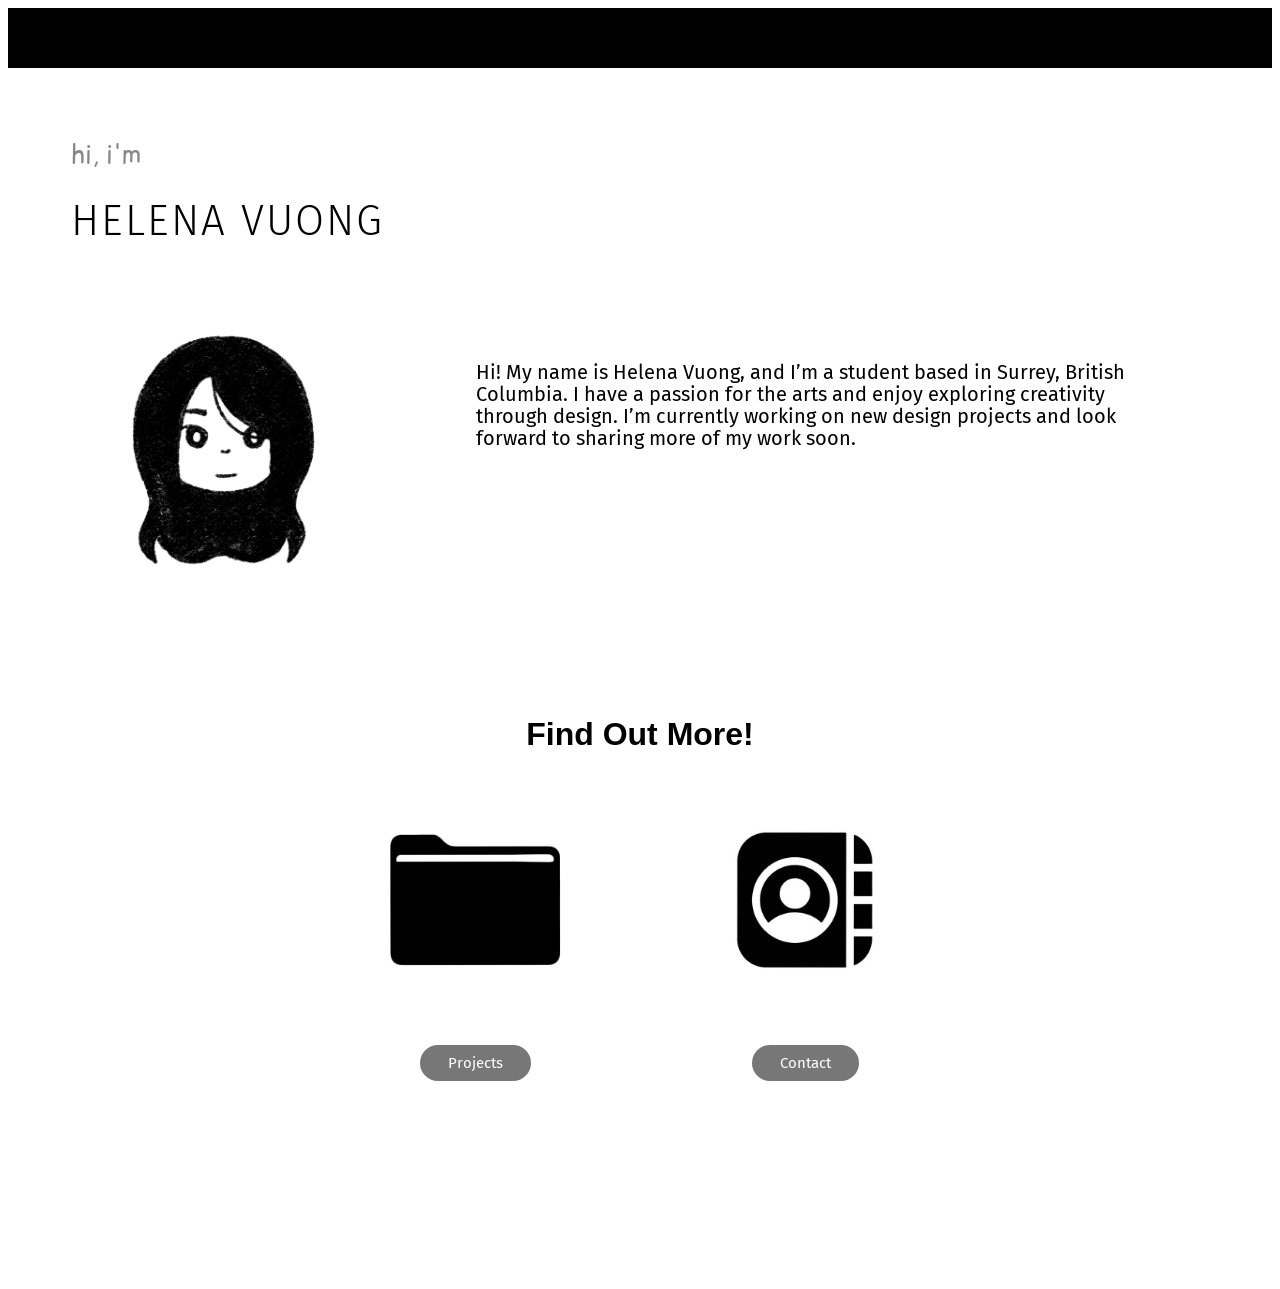
<file: index.html>
<!DOCTYPE html>
<html lang="en">
<head>
    <meta charset="UTF-8">
    <meta name="viewport" content="width=device-width, initial-scale=1.0">
    <title>ABOUTHV</title>
    <link rel="stylesheet" href="aboutme.css">
    <link href="https://fonts.googleapis.com/css2?family=Fira+Sans:ital,wght@0,100;0,200;0,300;0,400;0,500;0,600;0,700;0,800;0,900;1,100;1,200;1,300;1,400;1,500;1,600;1,700;1,800;1,900&display=swap" rel="stylesheet">
    <link href="https://fonts.googleapis.com/css2?family=Capriola&family=Comic+Relief:wght@400;700&family=Nunito+Sans:ital,opsz,wght@0,6..12,200..1000;1,6..12,200..1000&family=Sansita:ital,wght@0,400;0,700;0,800;0,900;1,400;1,700;1,800;1,900&display=swap" rel="stylesheet">
</head>
</html>
<body>
    <div id="container">
    </div>

    <header>
        <h1 id="intro">hi, i'm</h1>
        <h1 id="name">HELENA VUONG</h1>
    </header>

<div class="aboutme">
<img src="self.JPG" alt="" class="item">

<p>Hi! My name is Helena Vuong, and I’m a student based in Surrey, British Columbia. 
I have a passion for the arts and enjoy exploring creativity through design. 
I’m currently working on new design projects and look forward to sharing more of my work soon.</p>
</div>

<h1 id="more">Find Out More!</h1>

<main class="column">

        <div class="item">
            <img src="project.jpg" alt="Projects">
            <a href="projects.html">
                <button>Projects</button>
            </a>
        </div>

        <div class="item">
            <img src="contact.jpg" alt="Contact">
            <a href="contact.html">
                <button>Contact</button>
            </a>
        </div>

    </main>


</body>
</file>
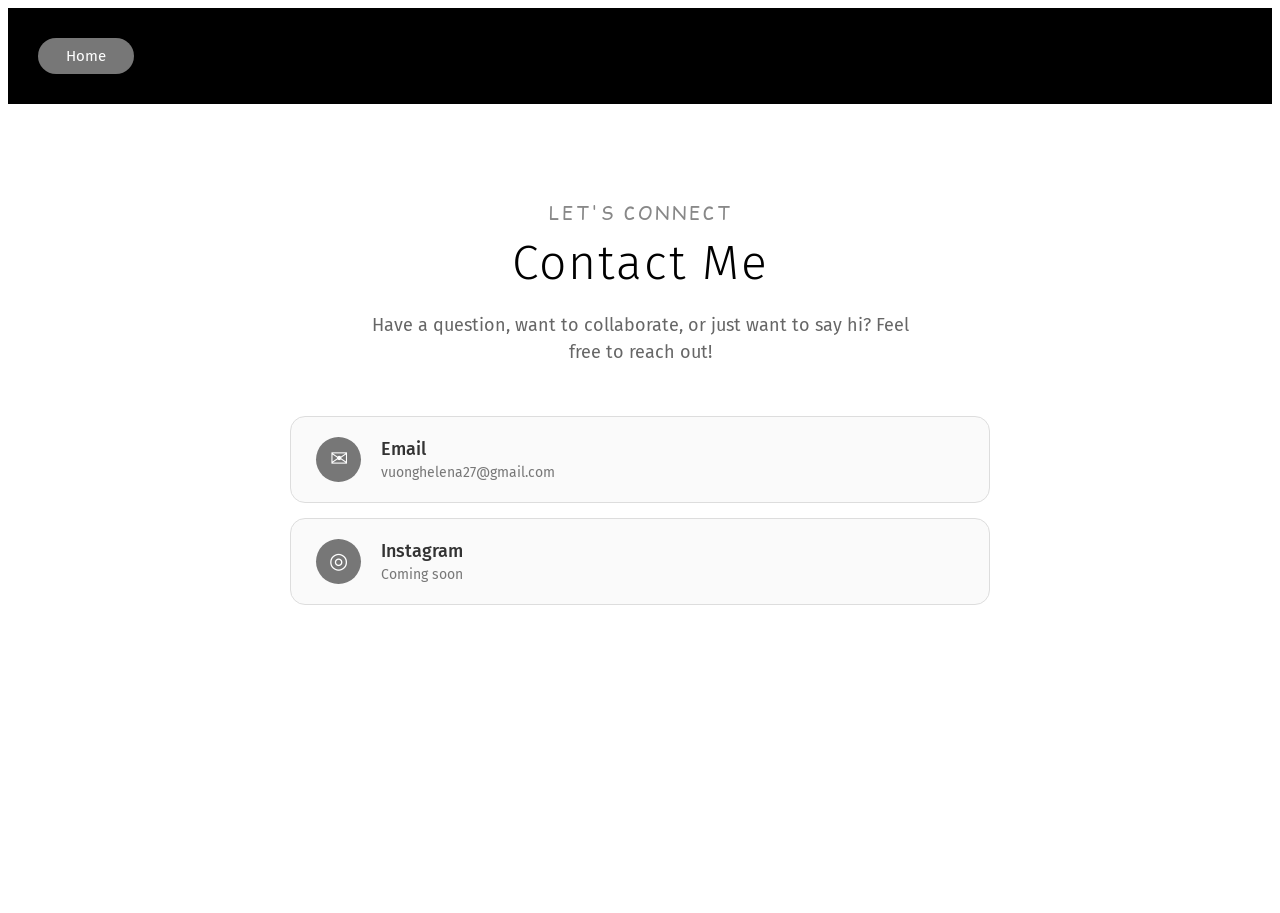
<file: contact.html>
<!DOCTYPE html>
<html lang="en">
<head>
    <meta charset="UTF-8">
    <meta name="viewport" content="width=device-width, initial-scale=1.0">
    <title>CONTACT HV</title>
    <link rel="stylesheet" href="aboutme.css">

    <link href="https://fonts.googleapis.com/css2?family=Fira+Sans:wght@300;400;500;600&display=swap" rel="stylesheet">
    <link href="https://fonts.googleapis.com/css2?family=Capriola&family=Comic+Relief:wght@400;700&family=Nunito+Sans:ital,opsz,wght@0,6..12,200..1000;1,6..12,200..1000&family=Sansita:ital,wght@0,400;0,700;0,800;0,900;1,400;1,700;1,800;1,900&display=swap" rel="stylesheet">
</head>

<body>

    <div id="container">
        <a href="index.html"><button class="bar">Home</button></a>
    </div>

    <section class="contact">
        <p class="contact-intro">LET'S CONNECT</p>

        <h1>Contact Me</h1>

        <p class="contact-text">
            Have a question, want to collaborate, or just want to say hi?
            Feel free to reach out!
        </p>

        <div class="contact-links">

            <a href="mailto:vuonghelena27@gmail.com" class="contact-item">
                <span class="contact-icon">✉</span>
                <span>
                    <strong>Email</strong>
                    <small>vuonghelena27@gmail.com</small>
                </span>
            </a>

            <div class="contact-item">
                <span class="contact-icon">◎</span>
                <span>
                    <strong>Instagram</strong>
                    <small>Coming soon</small>
                </span>
            </div>

        </div>
    </section>

</body>
</html>
</file>
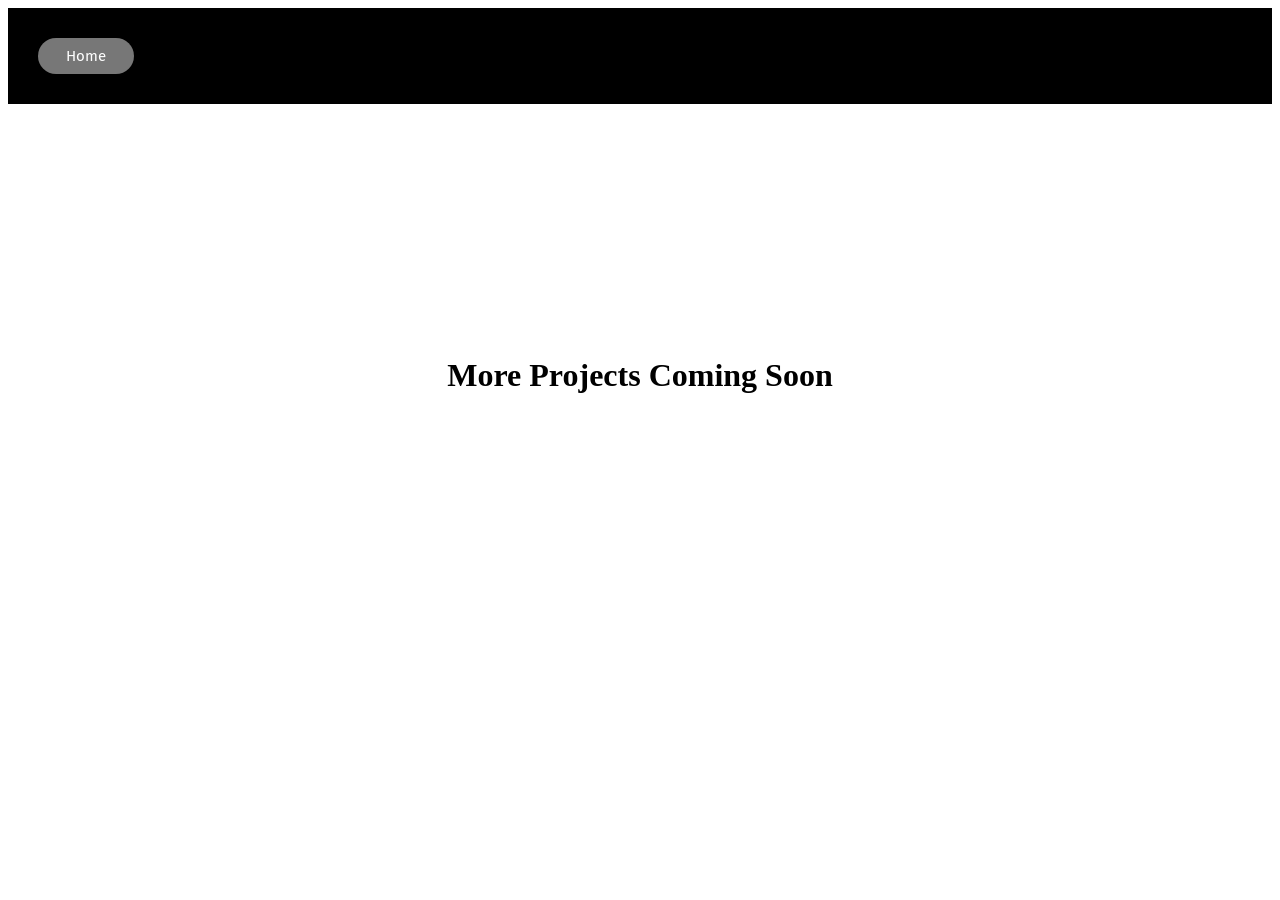
<file: projects.html>
<!DOCTYPE html>
<html lang="en">
<head>
    <meta charset="UTF-8">
    <meta name="viewport" content="width=device-width, initial-scale=1.0">
    <title>ABOUTHV</title>
    <link rel="stylesheet" href="aboutme.css">
    <link href="https://fonts.googleapis.com/css2?family=Fira+Sans:ital,wght@0,100;0,200;0,300;0,400;0,500;0,600;0,700;0,800;0,900;1,100;1,200;1,300;1,400;1,500;1,600;1,700;1,800;1,900&display=swap" rel="stylesheet">
    <link href="https://fonts.googleapis.com/css2?family=Capriola&family=Comic+Relief:wght@400;700&family=Nunito+Sans:ital,opsz,wght@0,6..12,200..1000;1,6..12,200..1000&family=Sansita:ital,wght@0,400;0,700;0,800;0,900;1,400;1,700;1,800;1,900&display=swap" rel="stylesheet">
</head>
</html>
<body>
    <div id="container">
        <a href="index.html"><button class="bar">Home</button></a>
    </div>

<h1 id="soon">More Projects Coming Soon</h1>

</body>
</file>
<file: aboutme.css>
body{
    padding-bottom: 200px;
}

button {
    background-color: #777;
    color: white;
    border: none;
    border-radius: 20px;
    padding: 9px 28px;
    font-family: "Fira Sans", sans-serif;
    font-size: 15px;
    cursor: pointer;
    transition: all 0.3s ease;
}

button:hover {
    background-color: #333;
    transform: translateY(-2px);
}

#container {
    display: flex;
    background: black;
    padding: 30px;
}

#intro {
    color: #888;
    font-family: "Comic Relief", sans-serif;
    font-size: 24px;
    font-weight: 400;
    margin: 70px 0 5px 5%;
}

#name {
    font-family: "Fira Sans", sans-serif;
    font-size: 42px;
    font-weight: 300;
    letter-spacing: 2px;
    margin: 2% 0 0 5%;
}

.aboutme {
    display: flex;
    align-items: flex-start;
    gap: 40px;
    margin: 50px 5%;
}

.aboutme p {
    font-family: "Fira Sans", sans-serif;
    font-size: 20px;
    line-height: 1.1;
    max-width: 900px;
    margin: 65px;
}

p {
    font-family: "Fira Sans", sans-serif;
    line-height: 1.1;
}

.aboutme img {
    width: 300px;
    height: 300px;
    object-fit: cover;
}

.column {
    display: flex;
    justify-content: center;
    gap: 80px;
    
}

.item {
    display: flex;
    flex-direction: column;
    align-items: center;
    gap: 20px;
}

.item img {
    width: 250px;
    height: 250px;
    object-fit: cover;
    border-radius: 8px;
    transition: transform 0.3s ease;
}


.item img:hover {
    transform: translateY(-5px);
}

#more{
    margin-top: 120px;
    text-align: center;
    font-family: 'Gill Sans', 'Gill Sans MT', Calibri, 'Trebuchet MS', sans-serif;
}

#soon {
    text-align: center;
    margin-top: 20%;
}

p{
    margin: 70px ;
    font-family: "Fira Sans", sans-serif;
}

.contact {
    text-align: center;
    max-width: 700px;
    margin: 100px auto;
    padding: 0 30px;
}

.contact-intro {
    color: #888;
    font-family: "Comic Relief", sans-serif;
    font-size: 18px;
    letter-spacing: 3px;
    margin: 0 0 10px 0;
}

.contact h1 {
    font-family: "Fira Sans", sans-serif;
    font-size: 48px;
    font-weight: 300;
    letter-spacing: 2px;
    margin: 0 0 20px 0;
}

.contact-text {
    font-family: "Fira Sans", sans-serif;
    font-size: 18px;
    color: #666;
    line-height: 1.5;
    margin: 0 auto 50px auto;
    max-width: 550px;
}

.contact-links {
    display: flex;
    flex-direction: column;
    gap: 15px;
}

.contact-item {
    display: flex;
    align-items: center;
    text-align: left;
    gap: 20px;
    padding: 20px 25px;
    border: 1px solid #ddd;
    border-radius: 15px;
    text-decoration: none;
    color: #333;
    background-color: #fafafa;
    transition: all 0.3s ease;
}

.contact-item:hover {
    transform: translateY(-3px);
    background-color: #f1f1f1;
    border-color: #aaa;
}

.contact-icon {
    display: flex;
    align-items: center;
    justify-content: center;
    width: 45px;
    height: 45px;
    border-radius: 50%;
    background-color: #777;
    color: white;
    font-size: 22px;
    flex-shrink: 0;
}

.contact-item strong {
    display: block;
    font-family: "Fira Sans", sans-serif;
    font-size: 18px;
    font-weight: 500;
    margin-bottom: 4px;
}

.contact-item small {
    display: block;
    font-family: "Fira Sans", sans-serif;
    font-size: 14px;
    color: #777;
}
</file>
